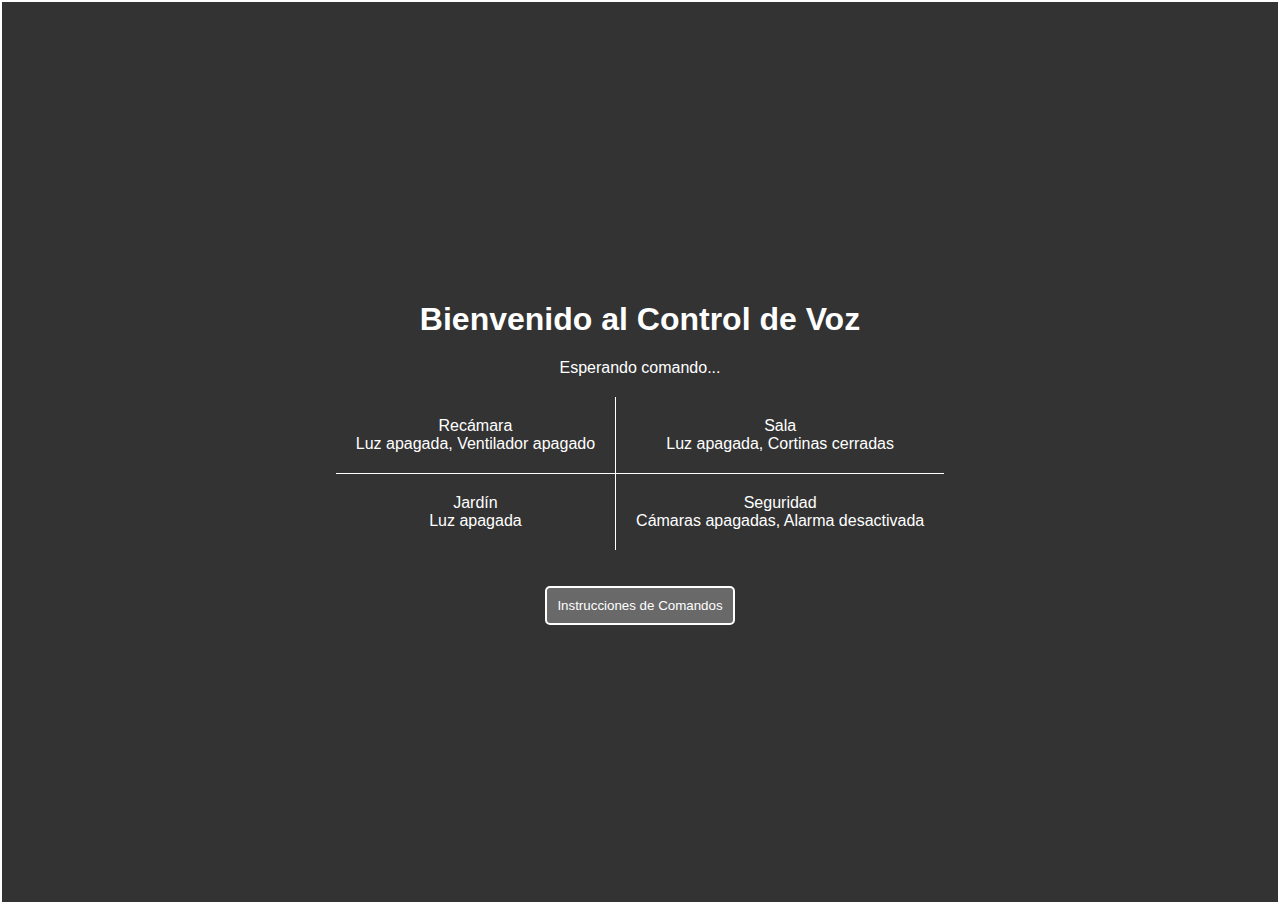
<file: index.html>
<!DOCTYPE html>
<html lang="es">
<head>
  <meta charset="UTF-8">
  <meta name="viewport" content="width=device-width, initial-scale=1.0">
  <title>Control de Voz</title>
  <link rel="stylesheet" href="style.css">
</head>
<body>
  <div class="container">
    <h1 class="text-center">Bienvenido al Control de Voz</h1>
    <p class="text-center" id="status">Esperando comando...</p>
    <table class="centered">
      <tr>
        <td class="table-cell">Recámara<br><span id="recamaraStatus">Luz apagada, Ventilador apagado</span></td>
        <td class="table-cell">Sala<br><span id="salaStatus">Luz apagada, Cortinas cerradas</span></td>
      </tr>
      <tr>
        <td class="table-cell">Jardín<br><span id="jardinStatus">Luz apagada</span></td>
        <td class="table-cell">Seguridad<br><span id="seguridadStatus">Cámaras apagadas, Alarma desactivada</span></td>
      </tr>
    </table> <br><br>

    <button id="toggleInstructionsBtn" onclick="toggleInstructions()">Instrucciones de Comandos</button>
    <div class="instructions" id="instructionsPanel" style="display:none;">
      <h2>Instrucciones de Comandos</h2>
      <ul>
        <li>Recámara: "Enciende/Apaga la luz de la recámara"</li>
        <li>Sala: "Enciende/Apaga la luz de la sala"</li>
        <li>Jardín: "Enciende/Apaga la luz del jardín"</li>
        <li>Ventilador: "Enciende/Apaga el ventilador"</li>
        <li>Cámaras de seguridad: "Enciende/Apaga las cámaras de seguridad"</li>
        <li>Alarma: "Enciende/Apaga la alarma de la casa"</li>
      </ul>
    </div>

  </div>


  </div>
  <script src="controlVoz.js"></script>
</body>
</html>
</file>
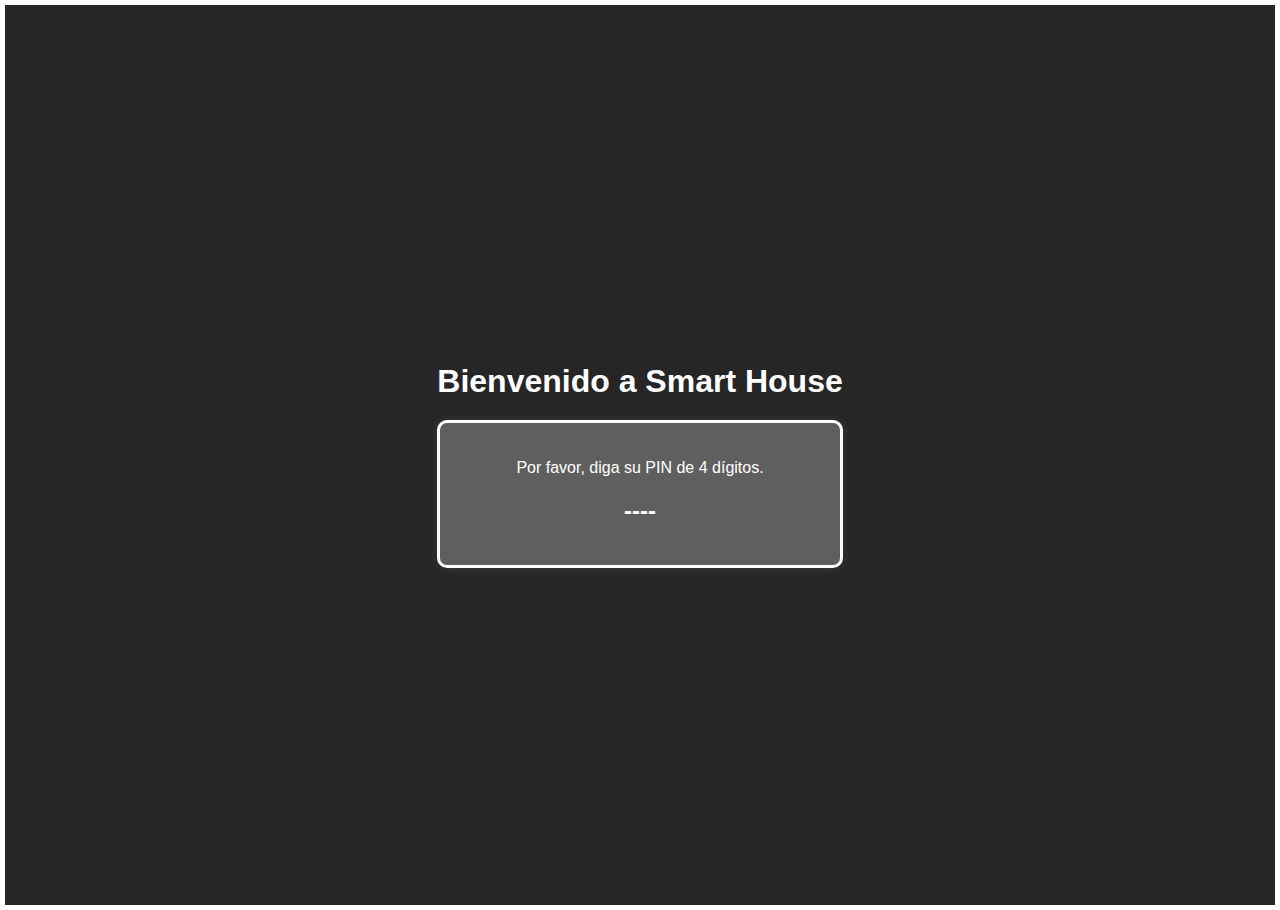
<file: login.html>
<!DOCTYPE html>
<html lang="es">
<head>
  <meta charset="UTF-8">
  <meta name="viewport" content="width=device-width, initial-scale=1.0">
  <title>Inicio de sesión</title>
  <link rel="stylesheet" href="login.css">
</head>
<body>
  <div class="container">
    <h1>Bienvenido a Smart House</h1>
    <div class="pin-area">
      <p id="pinStatus">Por favor, diga su PIN de 4 dígitos.</p>
      <h2 id="pinDisplay">----</h2>
    </div>
  </div>
  <script src="login.js"></script>
</body>
</html>
</file>
<file: style.css>
body {
    margin: 0;
    padding: 0;
    display: flex;
    justify-content: center;
    align-items: center;
    height: 100vh;
    font-family: 'Arial', sans-serif;
    background-color: #333;
    border: 2px solid white; /* Borde blanco añadido */
  }

  p{
    color: rgb(255, 255, 255);
  }
  
  .container {
    text-align: center;
  }
  
  h1 {
    color: rgb(255, 255, 255);
  }

  h2{
    color: rgb(255, 255, 255);
  }

  ul{
    color: white;
  }




  #toggleInstructionsBtn {
    padding: 10px;
    background-color: #696969;
    color: white;
    border: 2px solid white;
    border-radius: 5px;
    cursor: pointer;
  }
  
  .instructions {
    margin-top: 20px;
    border: 1px solid #ccc;
    padding: 10px;
    border-radius: 5px;
  }








  
  .centered {
    margin-top: 20px;
    border-collapse: collapse;
    margin-left: auto;
    margin-right: auto;
  }
  
  .table-cell {
    border: 500px solid white; /* Reset to add borders for reconfiguration */
    padding: 20px;
    color: white;
  }
  
  /* Remove all borders initially */
  .table-cell {
    border: none;
  }
  
  /* Add only internal borders */
  .centered tr:not(:last-child) .table-cell {
    border-bottom: 1px solid white;
  }
  
  .centered tr .table-cell:not(:last-child) {
    border-right: 1px solid white;
  }
</file>
<file: login.css>
body {
    margin: 0;
    padding: 0;
    display: flex;
    justify-content: center;
    align-items: center;
    height: 100vh;
    font-family: 'Arial', sans-serif;
    background-color: rgb(38, 38, 38 );
    border: 5px solid white; /* Borde blanco añadido */
  }
  
  .container {
    text-align: center;
  }
  
  h1 {
    margin-bottom: 20px;
    color: rgb(255, 255, 255);
  }

  h2{
    color: white;
  }

  p{
    color: white;
  }
  
  .pin-area {
    background-color: rgb(95, 95, 95);
    padding: 20px;
    box-shadow: 0 0 10px rgba(255, 255, 255, 0.1);
    border-radius: 10px;
    border: 3px solid white; /* Borde blanco añadido */
    
  }
  
  #pinStatus {
    margin-bottom: 10px;
  }
  
  #pinDisplay {
    font-size: 24px;
    font-weight: bold;
    color: rgb(255, 255, 255); /* Default color */
  }
  
  .pin-correct {
    color: green;
  }
  
  .pin-incorrect {
    color: red;
  }
</file>
